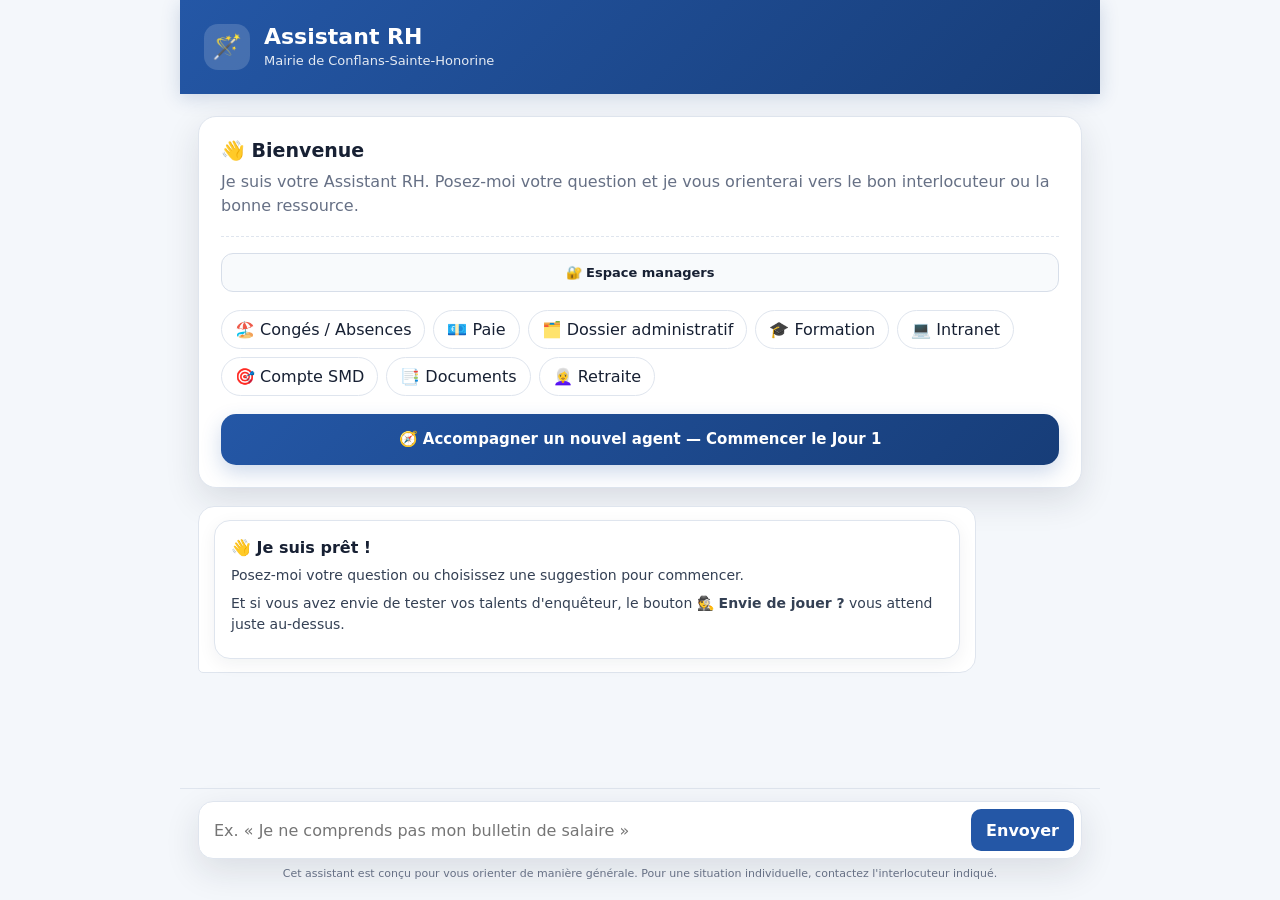
<file: index.html>
<!DOCTYPE html>
<html lang="fr">
<head>

<meta charset="utf-8">
<meta name="viewport" content="width=device-width, initial-scale=1, viewport-fit=cover">
<title>Assistant RH — Mairie de Conflans-Sainte-Honorine</title>
<link rel="stylesheet" href="styles.css">

</head>
<body>

<div class="app">

  <!-- =====================================================
       HEADER
  ====================================================== -->

  <header class="header">

    <div class="brand">

      <div class="logo">
        🪄
      </div>

      <div>

        <h1>
          Assistant RH
        </h1>

        <div class="subtitle">
          Mairie de Conflans-Sainte-Honorine
        </div>

      </div>

    </div>

  </header>


  <!-- =====================================================
       CONTENU
  ====================================================== -->

  <main class="content">

    <section class="welcome">

      <h2>
        👋 Bienvenue
      </h2>

      <p>
        Je suis votre Assistant RH.
        Posez-moi votre question et je vous
        orienterai vers le bon interlocuteur
        ou la bonne ressource.
      </p>

      <!-- ACCÈS MANAGERS -->
      <div class="manager-access">
        <a class="manager-button" href="managers.html">
          🔐 Espace managers
        </a>
      </div>

      <div
        class="suggestions"
        id="suggestions">
      </div>

      <button
        class="game-launch"
        type="button"
        onclick="startEscapeGame()">

        🧭 Accompagner un nouvel agent — Commencer le Jour 1

      </button>

    </section>


    <section
      id="gameContainer"
      class="hidden">
    </section>


    <section
      class="chat"
      id="chat"
      aria-live="polite">
    </section>

  </main>


  <!-- =====================================================
       BARRE DE RECHERCHE
  ====================================================== -->

  <div class="searchbar">

    <form
      class="form"
      id="questionForm">

      <input
        id="question"
        type="text"
        autocomplete="off"
        autocapitalize="sentences"
        enterkeyhint="send"
        placeholder="Ex. « Je ne comprends pas mon bulletin de salaire »"
        aria-label="Votre question">

      <button
        class="send"
        type="submit">

        Envoyer

      </button>

    </form>

    <div class="disclaimer">

      Cet assistant est conçu pour vous orienter de manière générale.
      Pour une situation individuelle, contactez l'interlocuteur indiqué.

    </div>

  </div>

</div>



<script src="app.js"></script>

</body>
</html>
</file>
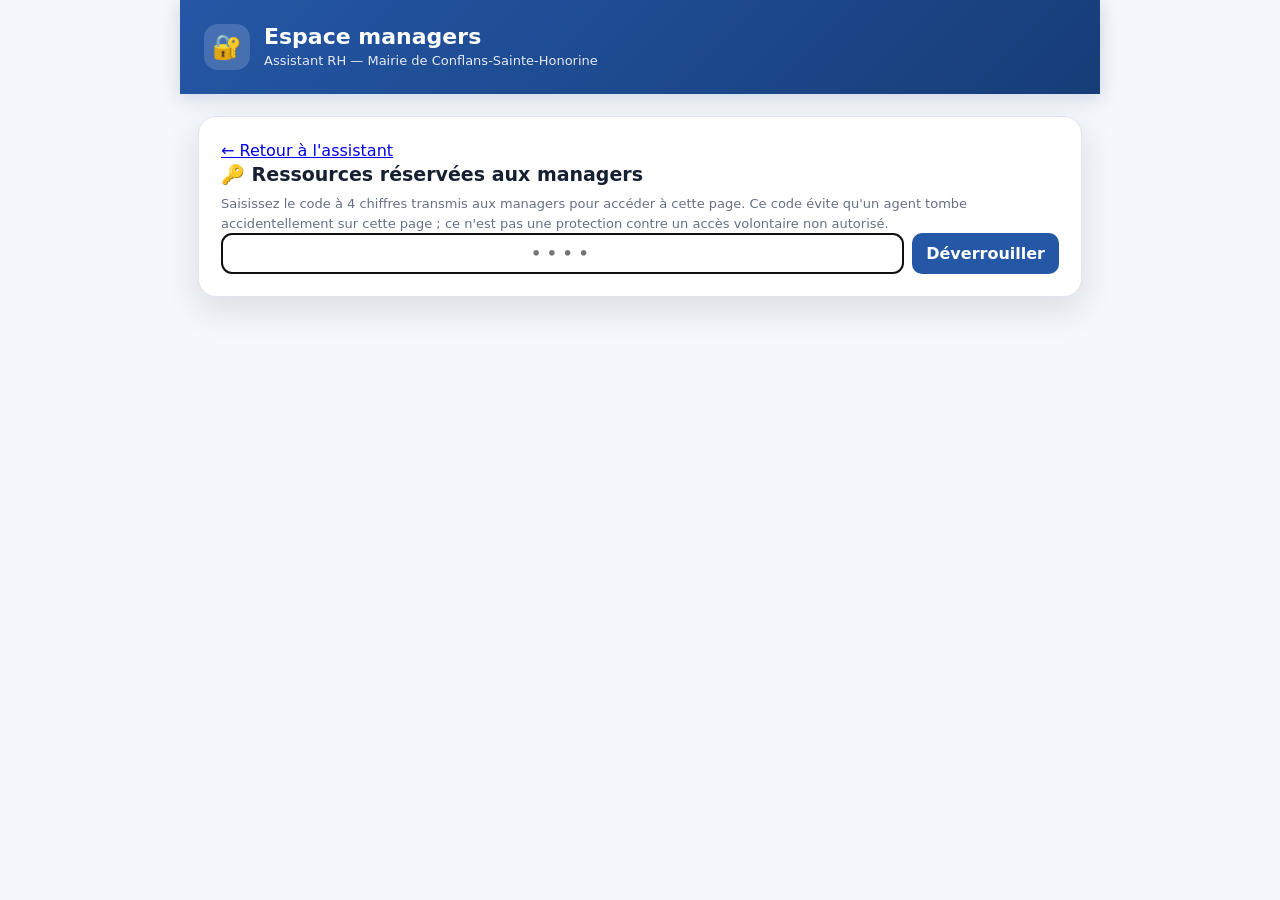
<file: managers.html>
<!DOCTYPE html>
<html lang="fr">
<head>

<meta charset="utf-8">
<meta name="viewport" content="width=device-width, initial-scale=1, viewport-fit=cover">
<title>Espace managers — Assistant RH — Mairie de Conflans-Sainte-Honorine</title>
<link rel="stylesheet" href="styles.css">

</head>
<body>

<div class="app">

  <header class="header">
    <div class="brand">
      <div class="logo">🔐</div>
      <div>
        <h1>Espace managers</h1>
        <div class="subtitle">Assistant RH — Mairie de Conflans-Sainte-Honorine</div>
      </div>
    </div>
  </header>

  <main class="content">

    <section class="welcome">

      <p>
        <a href="index.html">← Retour à l'assistant</a>
      </p>

      <div id="managerGate">

        <h2>🔑 Ressources réservées aux managers</h2>

        <p style="color:var(--muted); font-size:13px; line-height:1.5;">
          Saisissez le code à 4 chiffres transmis aux managers pour accéder à cette page.
          Ce code évite qu'un agent tombe accidentellement sur cette page ; ce n'est pas
          une protection contre un accès volontaire non autorisé.
        </p>

        <div class="manager-pin-row">
          <input
            id="managerPin"
            class="manager-pin-input"
            type="password"
            inputmode="numeric"
            pattern="[0-9]{4}"
            maxlength="4"
            autocomplete="off"
            placeholder="••••"
            aria-label="Code managers à 4 chiffres">

          <button
            id="managerPinSubmit"
            class="manager-pin-submit"
            type="button">
            Déverrouiller
          </button>
        </div>

        <div id="managerPinError" class="manager-pin-error">
          Code incorrect.
        </div>

      </div>

      <!--
        Ce conteneur reste vide dans le code source : les
        ressources managers sont chiffrées (voir
        MANAGER_RESOURCES_CIPHERTEXT dans manager-gate.js) et
        ne sont générées ici en HTML par JavaScript qu'après
        saisie du bon code. Ne mettez jamais de contenu ici en
        clair.
      -->
      <div class="manager-resources" id="managerResources" hidden></div>

    </section>

  </main>

</div>

<script src="manager-gate.js"></script>

</body>
</html>
</file>
<file: styles.css>
/* =========================================================
   VARIABLES
========================================================= */
:root{ --primary:#2457a6; --primary-dark:#173d78; --bg:#f4f7fb; --card:#fff; --text:#172033; --muted:#667085; --border:#dfe5ee; --success:#16794c; --success-bg:#ecfdf3; --warning:#b54708; --warning-bg:#fffaeb; --danger:#b42318; --shadow:0 12px 35px rgba(23,32,51,.12); --radius:18px; }
/* =========================================================
   BASE
========================================================= */
*,
*::before,
*::after{ box-sizing:border-box; }
html{ scroll-behavior:smooth; scroll-padding-top:90px; }
body{ margin:0; background:var(--bg); font-family: Inter, ui-sans-serif, system-ui, -apple-system, "Segoe UI", Arial, sans-serif; color:var(--text); min-width:0; overflow-x:hidden; }
button,
input{ font:inherit; }
button{ -webkit-tap-highlight-color:transparent; }
button,
a{ -webkit-touch-callout:none; }
a{ overflow-wrap:anywhere; }
.app{ width:100%; max-width:920px; margin:auto; min-height:100vh; min-height:100dvh; display:flex; flex-direction:column; }
/* =========================================================
   HEADER
========================================================= */
.header{ background: linear-gradient( 135deg, var(--primary), var(--primary-dark) ); color:#fff; padding:24px; position:sticky; top:0; z-index:20; box-shadow: 0 4px 18px rgba(23,61,120,.18); }
.brand{ display:flex; gap:14px; align-items:center; min-width:0; }
.logo{ width:46px; height:46px; border-radius:14px; background:rgba(255,255,255,.16); display:grid; place-items:center; font-size:24px; flex-shrink:0; }
.brand > div:last-child{ min-width:0; }
h1{ font-size:22px; margin:0 0 3px; line-height:1.2; }
.subtitle{ font-size:13px; opacity:.88; line-height:1.3; }
/* =========================================================
   CONTENU
========================================================= */
.content{ width:100%; padding:22px 18px 30px; flex:1; min-width:0; }
/* =========================================================
   ACCUEIL
========================================================= */
.welcome{ background:var(--card); border:1px solid var(--border); border-radius:var(--radius); padding:22px; box-shadow:var(--shadow); margin-bottom:18px; }
.welcome h2{ font-size:19px; margin:0 0 8px; }
.welcome p{ margin:0; color:var(--muted); line-height:1.5; }
.manager-access{ margin-top:18px; padding-top:16px; border-top:1px dashed var(--border); }
.manager-button{ width:100%; display:block; box-sizing:border-box; text-align:center; text-decoration:none; border:1px solid #d7dee9; background:#f8fafc; color:var(--text); border-radius:12px; padding:11px 14px; cursor:pointer; font-weight:700; font-size:13px; transition:.18s ease; }
.manager-button:hover{ border-color:var(--primary); color:var(--primary-dark); transform:translateY(-1px); }
.manager-panel-title{ font-weight:900; margin-bottom:5px; }
.manager-panel-subtitle{ color:var(--muted); font-size:12px; line-height:1.45; margin-bottom:12px; }
.manager-resources{ display:grid; gap:9px; }
.manager-resource{ display:flex; align-items:center; justify-content:space-between; gap:10px; padding:11px 12px; background:#fff; border:1px solid var(--border); border-radius:11px; }
.manager-resource-info{ min-width:0; }
.manager-resource-title{ font-weight:800; font-size:13px; margin-bottom:2px; }
.manager-resource-description{ color:var(--muted); font-size:11px; line-height:1.4; }
.manager-resource-link{ flex-shrink:0; text-decoration:none; background:var(--primary); color:#fff; padding:8px 11px; border-radius:9px; font-size:12px; font-weight:700; }
.manager-faq{ background:#fff; border:1px solid var(--border); border-radius:11px; overflow:hidden; }
.manager-faq-header{ padding:12px 14px; border-bottom:1px solid var(--border); background:var(--bg); }
.manager-faq-item{ border-top:1px solid var(--border); }
.manager-faq-item summary{ cursor:pointer; list-style:none; padding:9px 14px; font-weight:700; font-size:12.5px; display:flex; align-items:center; gap:8px; }
.manager-faq-item summary::-webkit-details-marker{ display:none; }
.manager-faq-item summary::before{ content:"+"; color:var(--primary); font-weight:900; width:12px; flex-shrink:0; }
.manager-faq-item[open] summary::before{ content:"–"; }
.manager-faq-item[open] summary{ background:var(--bg); }
.manager-faq-answer{ padding:2px 14px 12px 34px; font-size:12.5px; line-height:1.55; color:var(--text); }
.manager-faq-answer p{ margin:0 0 8px; }
.manager-faq-answer p:last-child{ margin-bottom:0; }
.manager-faq-answer ul,.manager-faq-answer ol{ margin:0 0 8px; padding-left:18px; }
.manager-faq-answer li{ margin-bottom:3px; }
.manager-pin-row{ display:flex; gap:8px; }
.manager-pin-input{ flex:1; min-width:0; border:1px solid var(--border); border-radius:10px; padding:10px 12px; background:#fff; text-align:center; letter-spacing:.35em; font-weight:800; }
.manager-pin-submit{ border:0; border-radius:10px; padding:10px 14px; background:var(--primary); color:#fff; font-weight:800; cursor:pointer; }
.manager-pin-error{ display:none; margin-top:8px; color:var(--danger); font-size:12px; }
.manager-pin-error.active{ display:block; }
.suggestions{ display:flex; flex-wrap:wrap; gap:8px; margin-top:18px; }
.chip{ border:1px solid var(--border); background:#fff; border-radius:999px; padding:9px 13px; cursor:pointer; color:var(--text); transition:.18s ease; }
.chip:hover{ border-color:var(--primary); color:var(--primary); transform:translateY(-1px); }
.chip:focus-visible,
.action:focus-visible,
.game-button:focus-visible,
.game-option:focus-visible,
.send:focus-visible,
.game-launch:focus-visible,
.like-button:focus-visible,
.dislike-button:focus-visible{ outline:3px solid rgba(36,87,166,.25); outline-offset:2px; }
/* =========================================================
   BOUTON JEU
========================================================= */
.game-launch{ margin-top:18px; width:100%; border:0; border-radius:15px; padding:15px 18px; cursor:pointer; color:#fff; font-weight:800; font-size:15px; line-height:1.35; background: linear-gradient( 135deg, #2457a6, #173d78 ); box-shadow: 0 8px 20px rgba(36,87,166,.22); transition:.18s ease; }
.game-launch:hover{ transform:translateY(-2px); box-shadow: 0 12px 25px rgba(36,87,166,.28); }
/* =========================================================
   CHAT
========================================================= */
.chat{ width:100%; display:flex; flex-direction:column; gap:12px; min-width:0; }
.msg{ max-width:88%; padding:13px 15px; border-radius:16px; line-height:1.5; font-size:14px; overflow-wrap:anywhere; word-break:break-word; }
.bot{ align-self:flex-start; background:#fff; border:1px solid var(--border); border-bottom-left-radius:5px; }
.user{ align-self:flex-end; background:var(--primary); color:#fff; border-bottom-right-radius:5px; }
.answer{ background:#fff; border:1px solid var(--border); border-radius:16px; padding:16px; box-shadow: 0 5px 18px rgba(23,32,51,.06); overflow:hidden; }
.answer h3{ font-size:16px; margin:0 0 7px; line-height:1.35; }
.answer p{ margin:7px 0; color:#344054; line-height:1.5; overflow-wrap:anywhere; }
.badge{ display:inline-block; background:#eef4ff; color:var(--primary-dark); padding:5px 9px; border-radius:999px; font-size:12px; font-weight:700; margin-bottom:8px; }
/* =========================================================
   CONTACT
========================================================= */
.contact{ margin-top:12px; padding:12px; border-radius:12px; background:#f7f9fc; border:1px solid var(--border); overflow-wrap:anywhere; }
.contact strong{ display:block; margin-bottom:4px; }
.contact a{ color:var(--primary); font-weight:700; text-decoration:none; display:inline-block; padding:2px 0; }
/* =========================================================
   ACTIONS
========================================================= */
.actions{ display:flex; flex-wrap:wrap; gap:8px; margin-top:12px; }
.action{ border:1px solid var(--border); background:#fff; border-radius:10px; padding:8px 11px; cursor:pointer; color:var(--text); text-decoration:none; font-size:13px; line-height:1.3; transition:.18s ease; display:inline-flex; align-items:center; justify-content:center; }
.action:hover{ transform:translateY(-1px); border-color:var(--primary); }
.action.primary{ background:var(--primary); color:#fff; border-color:var(--primary); }
/* =========================================================
   DOCUMENTS
========================================================= */
.document-box{ margin-top:14px; padding:13px; border:1px solid var(--border); border-radius:13px; background:#f8fafc; overflow:hidden; }
.document-title{ font-weight:700; margin-bottom:4px; line-height:1.35; }
.document-description{ font-size:13px; color:var(--muted); margin-bottom:10px; line-height:1.45; }
.document-format{ display:inline-block; font-size:11px; font-weight:700; background:#eef4ff; color:var(--primary-dark); border-radius:999px; padding:4px 8px; }
/* =========================================================
   JEU
========================================================= */
.game-card{ background:#fff; border:1px solid var(--border); border-radius:20px; padding:20px; box-shadow:var(--shadow); margin-bottom:18px; overflow:hidden; }
.game-header{ display:flex; justify-content:space-between; align-items:flex-start; gap:15px; }
.game-header > div:first-child{ min-width:0; }
.game-title{ font-size:20px; font-weight:900; margin-bottom:5px; line-height:1.3; }
.game-subtitle{ color:var(--muted); font-size:13px; line-height:1.5; }
.game-score{ background:#eef4ff; color:var(--primary-dark); padding:8px 11px; border-radius:11px; font-weight:800; white-space:nowrap; flex-shrink:0; }
.progress{ margin:17px 0; height:9px; background:#edf1f6; border-radius:999px; overflow:hidden; }
.progress-bar{ height:100%; width:0%; background: linear-gradient( 90deg, var(--primary), #5c8dd8 ); transition:.3s ease; }
.case-file{ background:#f8fafc; border:1px solid var(--border); border-radius:15px; padding:15px; margin-bottom:16px; line-height:1.5; overflow-wrap:anywhere; }
.case-file strong{ display:block; margin-bottom:6px; }
.game-question{ font-size:16px; font-weight:800; line-height:1.5; margin-bottom:14px; overflow-wrap:anywhere; }
.game-options{ display:grid; gap:9px; }
.game-option{ width:100%; text-align:left; border:1px solid var(--border); background:#fff; border-radius:12px; padding:12px 13px; cursor:pointer; transition:.18s ease; line-height:1.4; overflow-wrap:anywhere; }
.game-option:hover{ border-color:var(--primary); background:#f8fbff; }
.game-option.selected{ border-color:var(--primary); background:#eef4ff; }
.game-option.correct{ border-color:#75d6a2; background:var(--success-bg); }
.game-option.wrong{ border-color:#f0a7a0; background:#fef3f2; }
.game-actions{ display:flex; gap:8px; flex-wrap:wrap; margin-top:14px; }
.game-button{ border:0; border-radius:11px; padding:10px 14px; background:var(--primary); color:#fff; font-weight:800; cursor:pointer; min-height:42px; }
.game-button.secondary{ background:#fff; color:var(--text); border:1px solid var(--border); }
.hint{ margin-top:13px; padding:12px; background:var(--warning-bg); border:1px solid #fedf89; color:#93370d; border-radius:12px; font-size:13px; line-height:1.5; }
.game-feedback{ margin-top:14px; padding:13px; border-radius:12px; font-size:13px; line-height:1.5; overflow-wrap:anywhere; }
.game-feedback.success{ background:var(--success-bg); color:#05603a; border:1px solid #abefc6; }
.game-feedback.error{ background:#fef3f2; color:#912018; border:1px solid #fecdca; }
.letters{ display:flex; gap:7px; flex-wrap:wrap; margin-top:15px; max-width:100%; }
.letter{ width:38px; height:38px; display:grid; place-items:center; border-radius:10px; background:#f2f4f7; border:1px solid var(--border); font-weight:900; color:#98a2b3; flex:0 0 38px; }
.letter.found{ background:#eef4ff; color:var(--primary-dark); border-color:#b9c9e5; }
.final-code{ margin-top:18px; padding:18px; border-radius:15px; background: linear-gradient( 135deg, #f8fbff, #eef5ff ); border:1px solid #c8d8f0; }
.final-code-title{ font-weight:900; margin-bottom:7px; }
.final-input{ width:100%; margin-top:12px; border:1px solid var(--border); border-radius:11px; padding:11px 12px; outline:none; min-width:0; }
.final-input:focus{ border-color:var(--primary); box-shadow: 0 0 0 3px rgba(36,87,166,.1); }
.victory{ text-align:center; padding:25px 15px; border-radius:17px; background:var(--success-bg); border:1px solid #abefc6; color:#05603a; }
.victory h2{ margin:0 0 8px; font-size:23px; }
.victory p{ line-height:1.6; }
.points{ font-size:18px; font-weight:900; margin:12px 0; }
/* =========================================================
   FEEDBACK
========================================================= */
.feedback{ margin-top:15px; padding:16px; background:#fff; border:1px solid var(--border); border-radius:15px; }
.feedback-title{ font-weight:800; margin-bottom:6px; }
.feedback-text{ color:var(--muted); font-size:13px; line-height:1.5; }
.like-area{ display:flex; align-items:center; gap:10px; margin-top:13px; flex-wrap:wrap; }
.like-button,
.dislike-button{ border:1px solid var(--border); background:#fff; border-radius:12px; padding:9px 14px; cursor:pointer; font-weight:700; min-height:42px; }
.like-button:hover,
.dislike-button:hover{ border-color:var(--primary); }
.like-button.liked{ background:#eef4ff; border-color:#9ab9ed; color:var(--primary-dark); }
.like-count{ font-size:13px; color:var(--muted); }
/* =========================================================
   RECHERCHE
========================================================= */
.searchbar{ position:sticky; bottom:0; background:rgba(244,247,251,.96); backdrop-filter:blur(10px); -webkit-backdrop-filter:blur(10px); padding:12px 18px calc(18px + env(safe-area-inset-bottom)); border-top:1px solid var(--border); z-index:10; }
.form{ display:flex; gap:8px; background:#fff; border:1px solid var(--border); border-radius:15px; padding:7px 7px 7px 13px; box-shadow:var(--shadow); min-width:0; }
.form input{ border:0; outline:0; flex:1; min-width:0; color:var(--text); background:transparent; font-size:16px; }
.send{ border:0; background:var(--primary); color:#fff; border-radius:10px; padding:10px 15px; cursor:pointer; font-weight:700; flex-shrink:0; min-height:42px; }
.disclaimer{ font-size:11px; color:var(--muted); margin:8px 3px 0; text-align:center; line-height:1.35; }
.hidden{ display:none!important; }
/* =========================================================
   MODALE DOCUMENT
========================================================= */
.document-overlay{ position:fixed; inset:0; z-index:1000; display:flex; align-items:center; justify-content:center; padding:20px; background:rgba(0,0,0,.45); }
.document-modal{ position:relative; width:min(520px,100%); max-height:90vh; max-height:90dvh; overflow:auto; padding:24px 20px 20px; background:#fff; border-radius:20px; box-shadow:0 20px 60px rgba(0,0,0,.25); }
.document-modal h3{ margin:8px 40px 10px 0; font-size:19px; line-height:1.35; }
.document-modal p{ color:#344054; font-size:14px; line-height:1.5; }
.document-info{ background:#f8fafc; border:1px solid var(--border); border-radius:12px; padding:11px; }
.document-icon{ font-size:36px; }
.document-close{ position:absolute; top:12px; right:12px; width:42px; height:42px; border:0; border-radius:50%; background:#f2f4f7; cursor:pointer; font-size:18px; }
.document-actions{ margin-top:16px; }
/* =========================================================
   MOBILE
========================================================= */

@media (max-width:600px){
html{ scroll-padding-top:78px; }
.header{ padding:14px; }
.brand{ gap:10px; }
.logo{ width:42px; height:42px; min-width:42px; border-radius:12px; font-size:21px; }
h1{ font-size:18px; }
.subtitle{ font-size:11px; }
.content{ padding:12px 10px 24px; }
.welcome{ padding:17px 15px; border-radius:15px; margin-bottom:14px; }
.welcome h2{ font-size:18px; }
.welcome p{ font-size:14px; }
.manager-pin-row{ flex-direction:column; }
.manager-pin-submit{ width:100%; min-height:44px; }
.manager-resource{ align-items:flex-start; flex-direction:column; }
.manager-resource-link{ width:100%; text-align:center; }
.suggestions{ gap:7px; margin-top:15px; }
.chip{ min-height:42px; padding:9px 12px; font-size:13px; line-height:1.25; display:flex; align-items:center; }
.game-launch{ min-height:48px; padding:13px 14px; font-size:14px; line-height:1.35; margin-top:15px; }
.msg{ max-width:94%; padding:12px 13px; }
.answer{ padding:14px; border-radius:14px; }
.answer h3{ font-size:15px; }
.contact{ overflow-wrap:anywhere; }
.actions{ width:100%; }
.action{ min-height:42px; padding:9px 12px; }
.document-box{ padding:12px; }
.document-box .actions{ flex-direction:column; }
.document-box .action{ width:100%; }
.game-card{ padding:14px; border-radius:16px; margin-bottom:14px; }
.game-header{ flex-direction:column; gap:10px; }
.game-title{ font-size:18px; }
.game-subtitle{ font-size:12px; }
.game-score{ align-self:flex-start; }
.case-file{ padding:13px; font-size:13px; }
.game-question{ font-size:15px; }
.game-option{ min-height:48px; padding:12px; font-size:14px; }
.game-actions{ flex-direction:column; }
.game-button{ width:100%; min-height:46px; }
.letters{ gap:5px; overflow-x:auto; flex-wrap:nowrap; padding-bottom:3px; }
.final-code{ padding:15px; }
.final-input{ min-height:46px; font-size:16px; }
.victory{ padding:20px 13px; }
.victory h2{ font-size:21px; }
.like-area{ flex-direction:column; align-items:stretch; }
.like-button,
.dislike-button{ width:100%; min-height:44px; }
.searchbar{ padding: 9px 10px calc(10px + env(safe-area-inset-bottom)); }
.form{ width:100%; min-height:52px; padding:5px 5px 5px 12px; border-radius:14px; }
.form input{ width:100%; min-width:0; font-size:16px; }
.send{ min-height:42px; padding:10px 13px; font-size:14px; }
.disclaimer{ font-size:10px; line-height:1.35; }
.document-overlay{ align-items:flex-end; padding: 12px 12px calc(12px + env(safe-area-inset-bottom)); }
.document-modal{ width:100%; max-height:90dvh; padding:22px 17px 17px; border-radius:20px 20px 16px 16px; }
.document-modal h3{ font-size:18px; }
.document-actions{ flex-direction:column; }
.document-actions .action{ width:100%; min-height:46px; }

}
/* =========================================================
   TRÈS PETITS ÉCRANS
========================================================= */

@media (max-width:380px){
.header{ padding:12px; }
.content{ padding-left:8px; padding-right:8px; }
.welcome{ padding:14px; }
.chip{ width:100%; justify-content:center; }
.game-card{ padding:12px; }
.send{ padding-left:10px; padding-right:10px; }

}
/* =========================================================
   ACCESSIBILITÉ / MOUVEMENT
========================================================= */

@media (prefers-reduced-motion:reduce){
html{ scroll-behavior:auto; }
*,
*::before,
*::after{ scroll-behavior:auto!important; transition:none!important; animation:none!important; }

}
</file>
